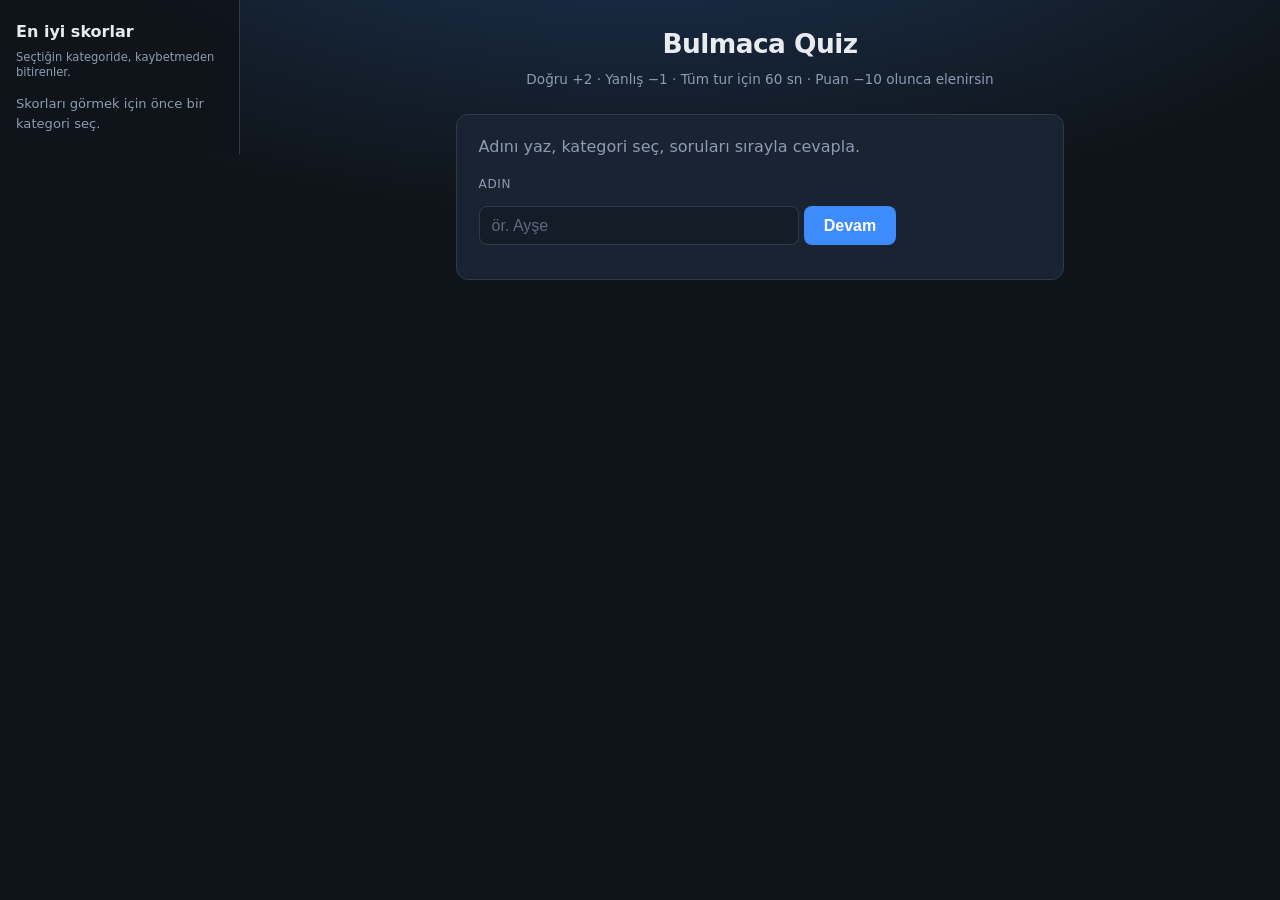
<file: wwwroot/index.html>
<!DOCTYPE html>
<html lang="tr">
<head>
  <meta charset="utf-8" />
  <meta name="viewport" content="width=device-width, initial-scale=1" />
  <title>Bulmaca Quiz</title>
  <link rel="stylesheet" href="styles.css" />
</head>
<body>
  <div class="layout">
    <aside class="sidebar" aria-label="Skor tablosu">
      <h2 class="sidebar-title">En iyi skorlar <span id="sidebar-category" class="sidebar-cat"></span></h2>
      <p class="sidebar-hint">Seçtiğin kategoride, kaybetmeden bitirenler.</p>
      <ol id="leaderboard-list" class="leaderboard"></ol>
      <p id="leaderboard-empty" class="sidebar-empty hidden">Henüz kayıt yok.</p>
    </aside>

    <div class="main">
      <div class="app">
        <header class="header">
          <h1>Bulmaca Quiz</h1>
          <p class="tagline">Doğru +2 · Yanlış −1 · Tüm tur için 60 sn · Puan −10 olunca elenirsin</p>
        </header>

        <section id="screen-start" class="panel">
          <p class="lead">Adını yaz, kategori seç, soruları sırayla cevapla.</p>
          <label class="field-label" for="player-name">Adın</label>
          <input type="text" id="player-name" class="text-input" maxlength="80" placeholder="ör. Ayşe" autocomplete="nickname" />
          <button type="button" id="btn-start" class="btn primary">Devam</button>
        </section>

        <section id="screen-categories" class="panel hidden">
          <p class="lead">Merhaba <strong id="greet-name"></strong>, bir kategori seç.</p>
          <div id="category-grid" class="category-grid"></div>
          <button type="button" id="btn-back-to-name" class="btn secondary btn-back">İsme dön</button>
        </section>

        <section id="screen-play" class="panel hidden" aria-live="polite">
          <p class="playing-as">Oyuncu: <strong id="playing-name"></strong> · <span id="playing-category" class="playing-cat"></span></p>
          <div class="hud">
            <div class="hud-score">
              <span class="label">Puan</span>
              <strong id="score-value">0</strong>
            </div>
            <div class="hud-progress">
              <span class="label">Soru</span>
              <strong><span id="q-current">1</span> / <span id="q-total">20</span></strong>
            </div>
            <div class="hud-timer">
              <span class="label">Tur süresi</span>
              <strong id="question-timer" class="timer-value">60</strong><span class="timer-unit"> sn</span>
            </div>
          </div>
          <div class="meter-wrap" aria-hidden="true">
            <div id="score-meter" class="meter"></div>
          </div>
          <p id="question-text" class="question"></p>
          <div id="options" class="options"></div>
          <p id="feedback" class="feedback" role="status"></p>
        </section>

        <section id="screen-lost" class="panel hidden">
          <h2>Elenildin</h2>
          <p>Puanın <strong id="lost-score"></strong> oldu ve −10 eşiğine ulaşıldı.</p>
          <div class="btn-row">
            <button type="button" id="btn-retry" class="btn primary">Yeniden dene</button>
            <button type="button" id="btn-change-name-lost" class="btn secondary">İsim değiştir</button>
          </div>
        </section>

        <section id="screen-done" class="panel hidden">
          <h2>Tebrikler</h2>
          <p>Tüm soruları tamamladın. Bitiş puanın: <strong id="done-score"></strong></p>
          <p class="muted">Doğru sayısı: <span id="done-correct"></span></p>
          <div class="btn-row">
            <button type="button" id="btn-again" class="btn primary">Baştan oyna</button>
            <button type="button" id="btn-change-name-done" class="btn secondary">İsim değiştir</button>
          </div>
        </section>
      </div>
    </div>
  </div>
  <script src="app.js" type="module"></script>
</body>
</html>
</file>
<file: wwwroot/styles.css>
:root {
  --bg: #0f1419;
  --surface: #1a2332;
  --border: #2d3a4d;
  --text: #e8ecf1;
  --muted: #8b9cb3;
  --accent: #3d8bfd;
  --accent-dim: #2563c7;
  --ok: #34d399;
  --bad: #f87171;
  --warn: #fbbf24;
  font-family: system-ui, "Segoe UI", Roboto, sans-serif;
}

* {
  box-sizing: border-box;
}

body {
  margin: 0;
  min-height: 100vh;
  background: radial-gradient(ellipse 120% 80% at 50% -20%, #1e3a5f 0%, var(--bg) 55%);
  color: var(--text);
  line-height: 1.5;
}

.layout {
  display: grid;
  grid-template-columns: minmax(200px, 240px) 1fr;
  min-height: 100vh;
  align-items: start;
  gap: 0;
}

@media (max-width: 720px) {
  .layout {
    grid-template-columns: 1fr;
  }

  .sidebar {
    border-right: none;
    border-bottom: 1px solid var(--border);
  }
}

.sidebar {
  position: sticky;
  top: 0;
  max-height: 100vh;
  overflow: auto;
  padding: 1.25rem 1rem;
  background: rgba(15, 20, 25, 0.92);
  border-right: 1px solid var(--border);
}

.sidebar-title {
  margin: 0 0 0.35rem;
  font-size: 1rem;
  font-weight: 700;
}

.sidebar-cat {
  display: block;
  margin-top: 0.2rem;
  font-size: 0.82rem;
  font-weight: 600;
  color: var(--accent);
}

.sidebar-hint {
  margin: 0 0 0.85rem;
  font-size: 0.72rem;
  color: var(--muted);
  line-height: 1.35;
}

.leaderboard {
  margin: 0;
  padding-left: 1.15rem;
  font-size: 0.82rem;
}

.leaderboard.hidden {
  display: none;
}

.leaderboard li {
  margin-bottom: 0.5rem;
  padding-left: 0.15rem;
}

.leaderboard .lb-name {
  display: block;
  font-weight: 600;
  color: var(--text);
}

.leaderboard .lb-meta {
  display: block;
  font-size: 0.72rem;
  color: var(--muted);
  font-variant-numeric: tabular-nums;
}

.sidebar-empty {
  margin: 0;
  font-size: 0.82rem;
  color: var(--muted);
}

.sidebar-empty.hidden {
  display: none;
}

.main {
  min-width: 0;
}

.app {
  max-width: 40rem;
  margin: 0 auto;
  padding: 1.5rem 1rem 3rem;
}

.header {
  text-align: center;
  margin-bottom: 1.5rem;
}

.header h1 {
  margin: 0 0 0.35rem;
  font-size: 1.65rem;
  font-weight: 700;
  letter-spacing: -0.02em;
}

.tagline {
  margin: 0;
  font-size: 0.85rem;
  color: var(--muted);
}

.panel {
  background: var(--surface);
  border: 1px solid var(--border);
  border-radius: 12px;
  padding: 1.25rem 1.35rem;
}

.panel.hidden {
  display: none;
}

.lead {
  margin-top: 0;
  color: var(--muted);
}

.field-label {
  display: block;
  font-size: 0.75rem;
  text-transform: uppercase;
  letter-spacing: 0.05em;
  color: var(--muted);
  margin-bottom: 0.35rem;
}

.text-input {
  width: 100%;
  max-width: 20rem;
  padding: 0.6rem 0.75rem;
  border-radius: 8px;
  border: 1px solid var(--border);
  background: #141c28;
  color: var(--text);
  font-size: 1rem;
  margin-bottom: 0.85rem;
}

.text-input::placeholder {
  color: #5c6b7f;
}

.text-input:focus {
  outline: none;
  border-color: var(--accent);
}

.playing-as {
  margin: 0 0 0.75rem;
  font-size: 0.88rem;
  color: var(--muted);
}

.playing-as strong {
  color: var(--text);
}

.playing-cat {
  color: var(--muted);
  font-weight: 500;
}

.category-grid {
  display: grid;
  gap: 0.65rem;
  grid-template-columns: 1fr;
  margin-bottom: 1rem;
}

@media (min-width: 480px) {
  .category-grid {
    grid-template-columns: repeat(2, 1fr);
  }
}

.category-card {
  text-align: left;
  padding: 1rem 1.1rem;
  border-radius: 10px;
  border: 1px solid var(--border);
  background: #141c28;
  color: var(--text);
  cursor: pointer;
  transition: border-color 0.15s, background 0.15s;
}

.category-card:hover {
  border-color: var(--accent);
  background: #1a2434;
}

.category-card .cat-title {
  display: block;
  font-weight: 700;
  font-size: 1rem;
  margin-bottom: 0.25rem;
}

.category-card .cat-meta {
  font-size: 0.78rem;
  color: var(--muted);
}

.btn-back {
  margin-top: 0;
}

.hud {
  display: flex;
  justify-content: space-between;
  align-items: center;
  margin-bottom: 0.75rem;
}

.hud .label {
  display: block;
  font-size: 0.7rem;
  text-transform: uppercase;
  letter-spacing: 0.06em;
  color: var(--muted);
}

.hud-score strong {
  font-size: 1.75rem;
  font-variant-numeric: tabular-nums;
}

.hud-timer strong.timer-value {
  font-size: 1.35rem;
  font-variant-numeric: tabular-nums;
}

.hud-timer .timer-unit {
  font-size: 0.85rem;
  color: var(--muted);
}

.hud-timer strong.timer-value.timer-warn {
  color: var(--warn);
}

.meter-wrap {
  height: 6px;
  background: var(--border);
  border-radius: 4px;
  overflow: hidden;
  margin-bottom: 1.25rem;
}

.meter {
  height: 100%;
  width: 50%;
  background: linear-gradient(90deg, var(--ok), var(--accent));
  border-radius: 4px;
  transition: width 0.35s ease, background 0.35s ease;
}

.question {
  font-size: 1.1rem;
  margin: 0 0 1rem;
  font-weight: 500;
}

.options {
  display: grid;
  gap: 0.6rem;
}

.options button {
  text-align: left;
  padding: 0.75rem 1rem;
  border-radius: 8px;
  border: 1px solid var(--border);
  background: #141c28;
  color: var(--text);
  font-size: 0.95rem;
  cursor: pointer;
  transition: border-color 0.15s, background 0.15s;
}

.options button:hover:not(:disabled) {
  border-color: var(--accent);
  background: #1a2434;
}

.options button:disabled {
  opacity: 0.55;
  cursor: not-allowed;
}

.feedback {
  min-height: 1.5rem;
  margin: 0.85rem 0 0;
  font-size: 0.9rem;
  font-weight: 600;
}

.feedback.ok {
  color: var(--ok);
}

.feedback.bad {
  color: var(--bad);
}

.btn {
  display: inline-block;
  margin-top: 0.5rem;
  padding: 0.65rem 1.25rem;
  border-radius: 8px;
  border: none;
  font-size: 1rem;
  font-weight: 600;
  cursor: pointer;
}

.btn.primary {
  background: var(--accent);
  color: #fff;
}

.btn.primary:hover {
  background: var(--accent-dim);
}

.btn-row {
  display: flex;
  flex-wrap: wrap;
  gap: 0.6rem;
  align-items: center;
  margin-top: 0.35rem;
}

.btn-row .btn {
  margin-top: 0;
}

.btn.secondary {
  background: transparent;
  border: 1px solid var(--border);
  color: var(--text);
}

.btn.secondary:hover {
  border-color: var(--accent);
  color: var(--accent);
}

.muted {
  color: var(--muted);
  font-size: 0.95rem;
}

h2 {
  margin-top: 0;
  font-size: 1.35rem;
}
</file>
